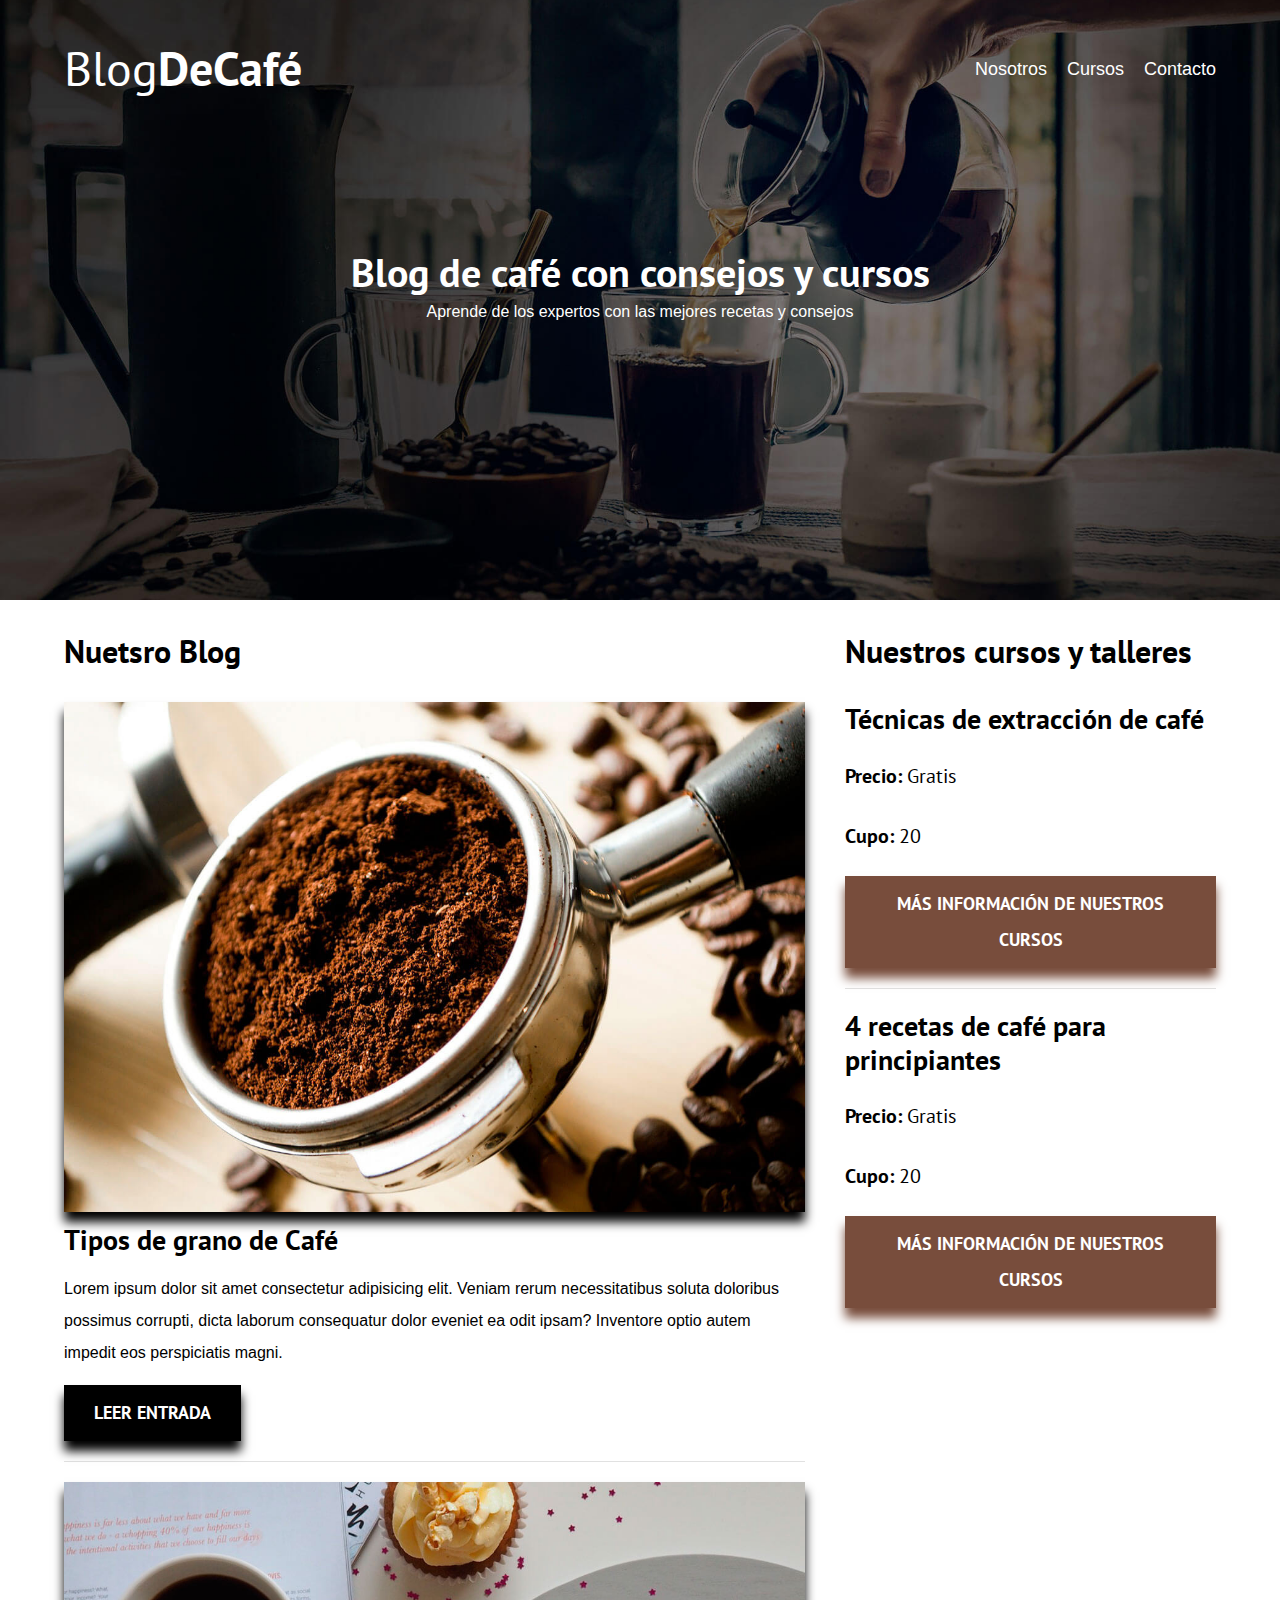
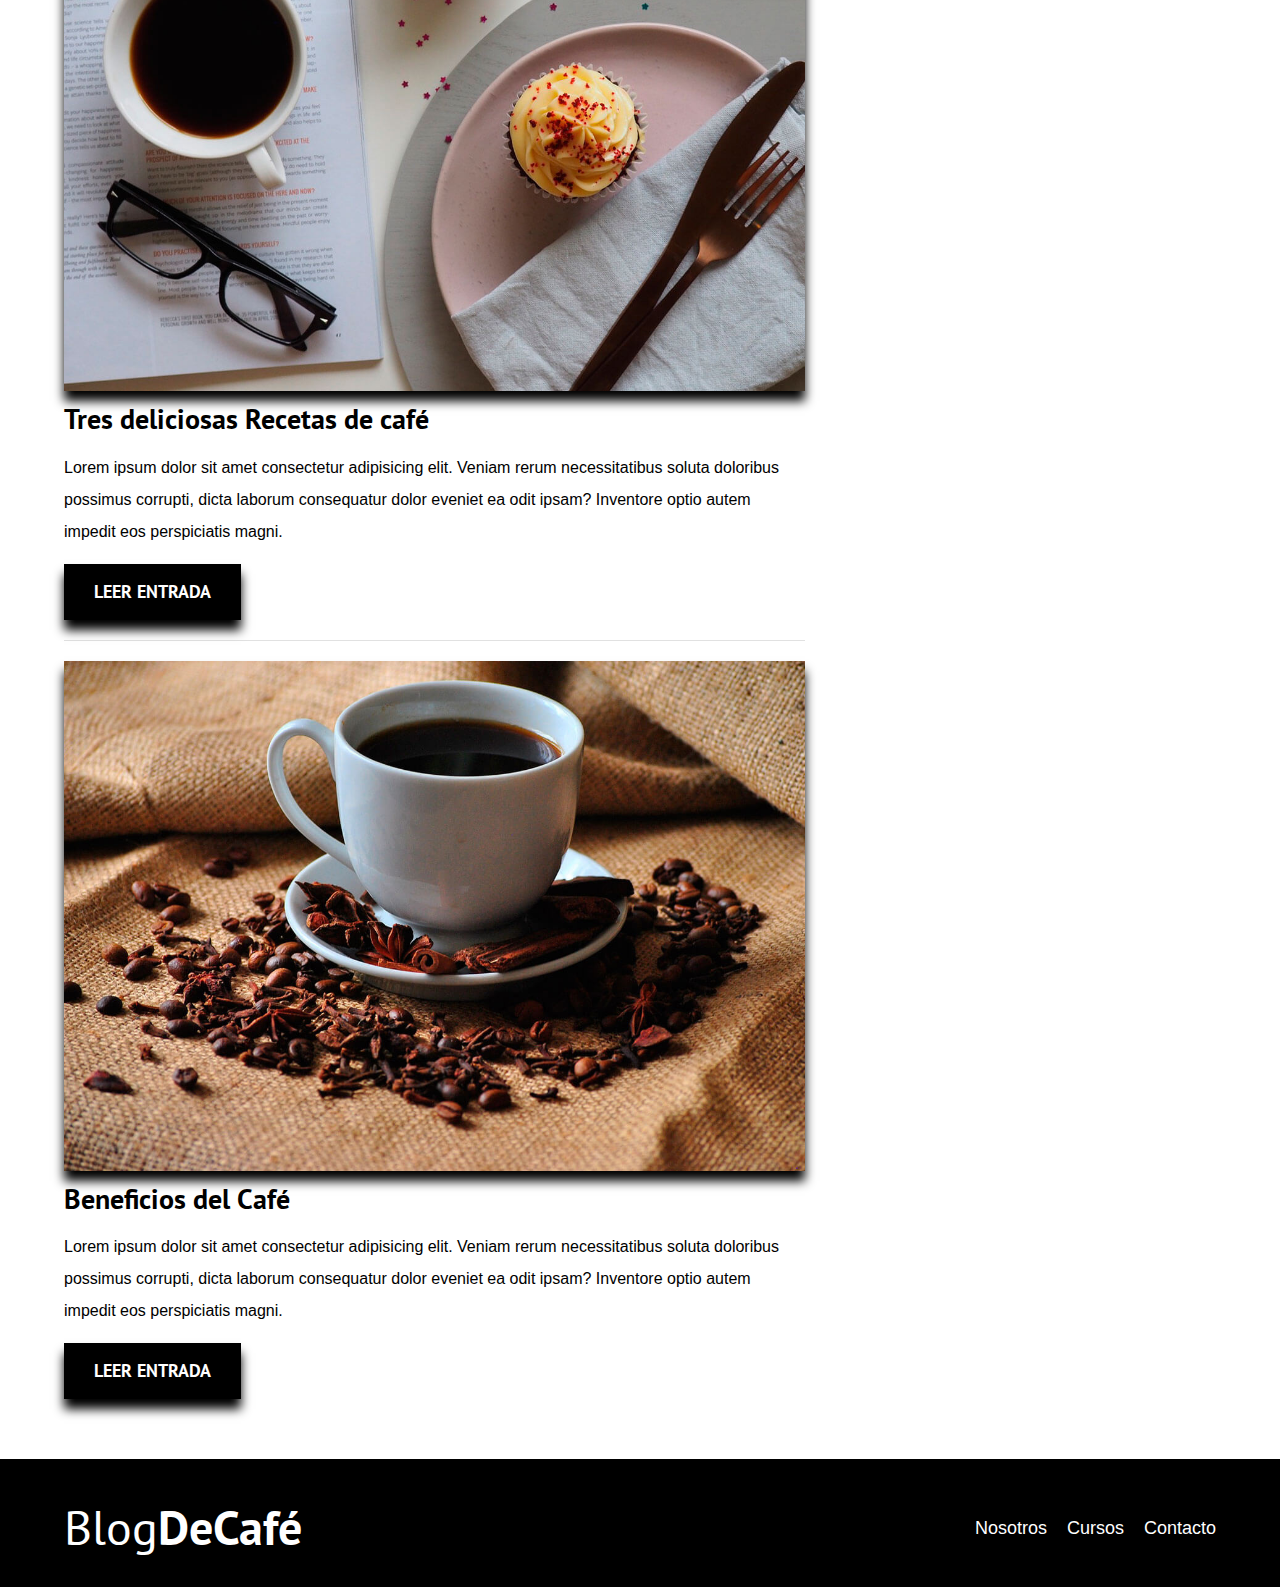
<file: index.html>
<!DOCTYPE html>
<html lang="en">
<head>
    <meta charset="UTF-8">
    <meta http-equiv="X-UA-Compatible" content="IE=edge">
    <meta name="viewport" content="width=device-width, initial-scale=1.0">
    <title>BlogDeCafe</title>
    <link rel="stylesheet" href="css/normalize.css">
    <link href="https://fonts.googleapis.com/css2?family=PT+Sans:wght@400;700&display=swap" rel="stylesheet">
    <link rel="stylesheet" href="css/style.css">
</head>
<body>
    <header class="header">
        <div class="contenedor">
            <div class="barra">
            <a class="logo" href="index.html">
                <h1 class="logo__nombre no-margin center-texto">Blog<span class="logo__bold">DeCafé</span></h1>
            </a>
            <nav class="navegacion">
                <a href="nosotros.html" class="navegacion__enlace">Nosotros</a>
                <a href="cursos.html" class="navegacion__enlace">Cursos</a>
                <a href="contacto.html" class="navegacion__enlace">Contacto</a>

            </nav>
            </div>

        </div>
        <div class="header__texto">
            <h2 class="no-margin">Blog de café con consejos y cursos</h2>
            <p class="no-margin"> Aprende de los expertos con las mejores recetas y consejos</p>

        </div>
    </header>
    <div class="contenedor contenido-principal">
        <main class="blog">
            <h3>Nuetsro Blog</h3>

            <article class="entrada">
                <div class="entrada__imagen">
                    <img loading="lazy" src="img/blog1.jpg" alt="imagen blog">
                </div>

                <div class="entrada__contenido">
                    <h4 class="no-margin"> Tipos de grano de Café</h4>
                    <p>Lorem ipsum dolor sit amet consectetur adipisicing elit. Veniam rerum necessitatibus soluta doloribus possimus corrupti, dicta laborum consequatur dolor eveniet ea odit ipsam? Inventore optio autem impedit eos perspiciatis magni.</p>
                    <a href="entrada.html" class="boton boton--primario"> Leer entrada</a>
                </div>
            </article>

            <article class="entrada">
                <div class="entrada__imagen">
                    <img loading="lazy" src="img/blog2.jpg" alt="imagen blog">
                </div>
                <div class="entrada__contenido">
                    <h4 class="no-margin">Tres deliciosas Recetas de café</h4>
                    <p>Lorem ipsum dolor sit amet consectetur adipisicing elit. Veniam rerum necessitatibus soluta doloribus possimus corrupti, dicta laborum consequatur dolor eveniet ea odit ipsam? Inventore optio autem impedit eos perspiciatis magni.</p>
                    <a href="entrada.html" class="boton boton--primario"> Leer entrada</a>
                </div>
            </article>

            <article class="entrada">
                <div class="entrada__imagen">
                    <img loading="lazy" src="img/blog3.jpg" alt="imagen blog">
                </div>
                <div class="entrada__contenido">
                    <h4 class="no-margin"> Beneficios del Café</h4>
                    <p>Lorem ipsum dolor sit amet consectetur adipisicing elit. Veniam rerum necessitatibus soluta doloribus possimus corrupti, dicta laborum consequatur dolor eveniet ea odit ipsam? Inventore optio autem impedit eos perspiciatis magni.</p>
                    <a href="entrada.html" class="boton boton--primario"> Leer entrada</a>
                </div>
            </article>

        </main>
        <aside class="sidebar">
            <h3>Nuestros cursos y talleres</h3>
            <ul class="cursos no-padding">
                <li class="widget-curso">

                    <h4 class="no-margin">Técnicas de extracción de café</h4>

                    <p class="widget-curso__label">Precio:
                        <span class="widget-curso__info">Gratis</span>
                    </p>
                    
                    <p class="widget-curso__label">Cupo:
                        <span class="widget-curso__info">20</span>
                    </p>

                    <a href="cursos.html" class="boton boton--secundario"> Más información de nuestros cursos</a>
                </li>
                <li class="widget-curso">
                    <h4 class="no-margin">4 recetas de café para principiantes </h4>
                    <p class="widget-curso__label">Precio:
                        <span class="widget-curso__info">Gratis</span>
                    </p>
                    
                    <p class="widget-curso__label">Cupo:
                        <span class="widget-curso__info">20</span>
                    </p>
                    <a href="cursos.html" class="boton boton--secundario"> Más información de nuestros cursos</a>
                    
                </li>
            </ul>
        </aside>
    </div>
    <footer class="footer">
        <div class="contenedor">
            <div class="barra"> 
                <a class="logo" href="index.html">
                    <h1 class="logo__nombre no-margin center-texto">Blog<span class="logo__bold">DeCafé</span></h1>
                </a>

                <nav class="navegacion">
                    <a href="nosotros.html" class="navegacion__enlace">Nosotros</a>
                    <a href="cursos.html" class="navegacion__enlace">Cursos</a>
                    <a href="contacto.html" class="navegacion__enlace">Contacto</a>
    
                </nav>
            </div>   
        </div>
    </footer>
    
</body>
</html>
</file>
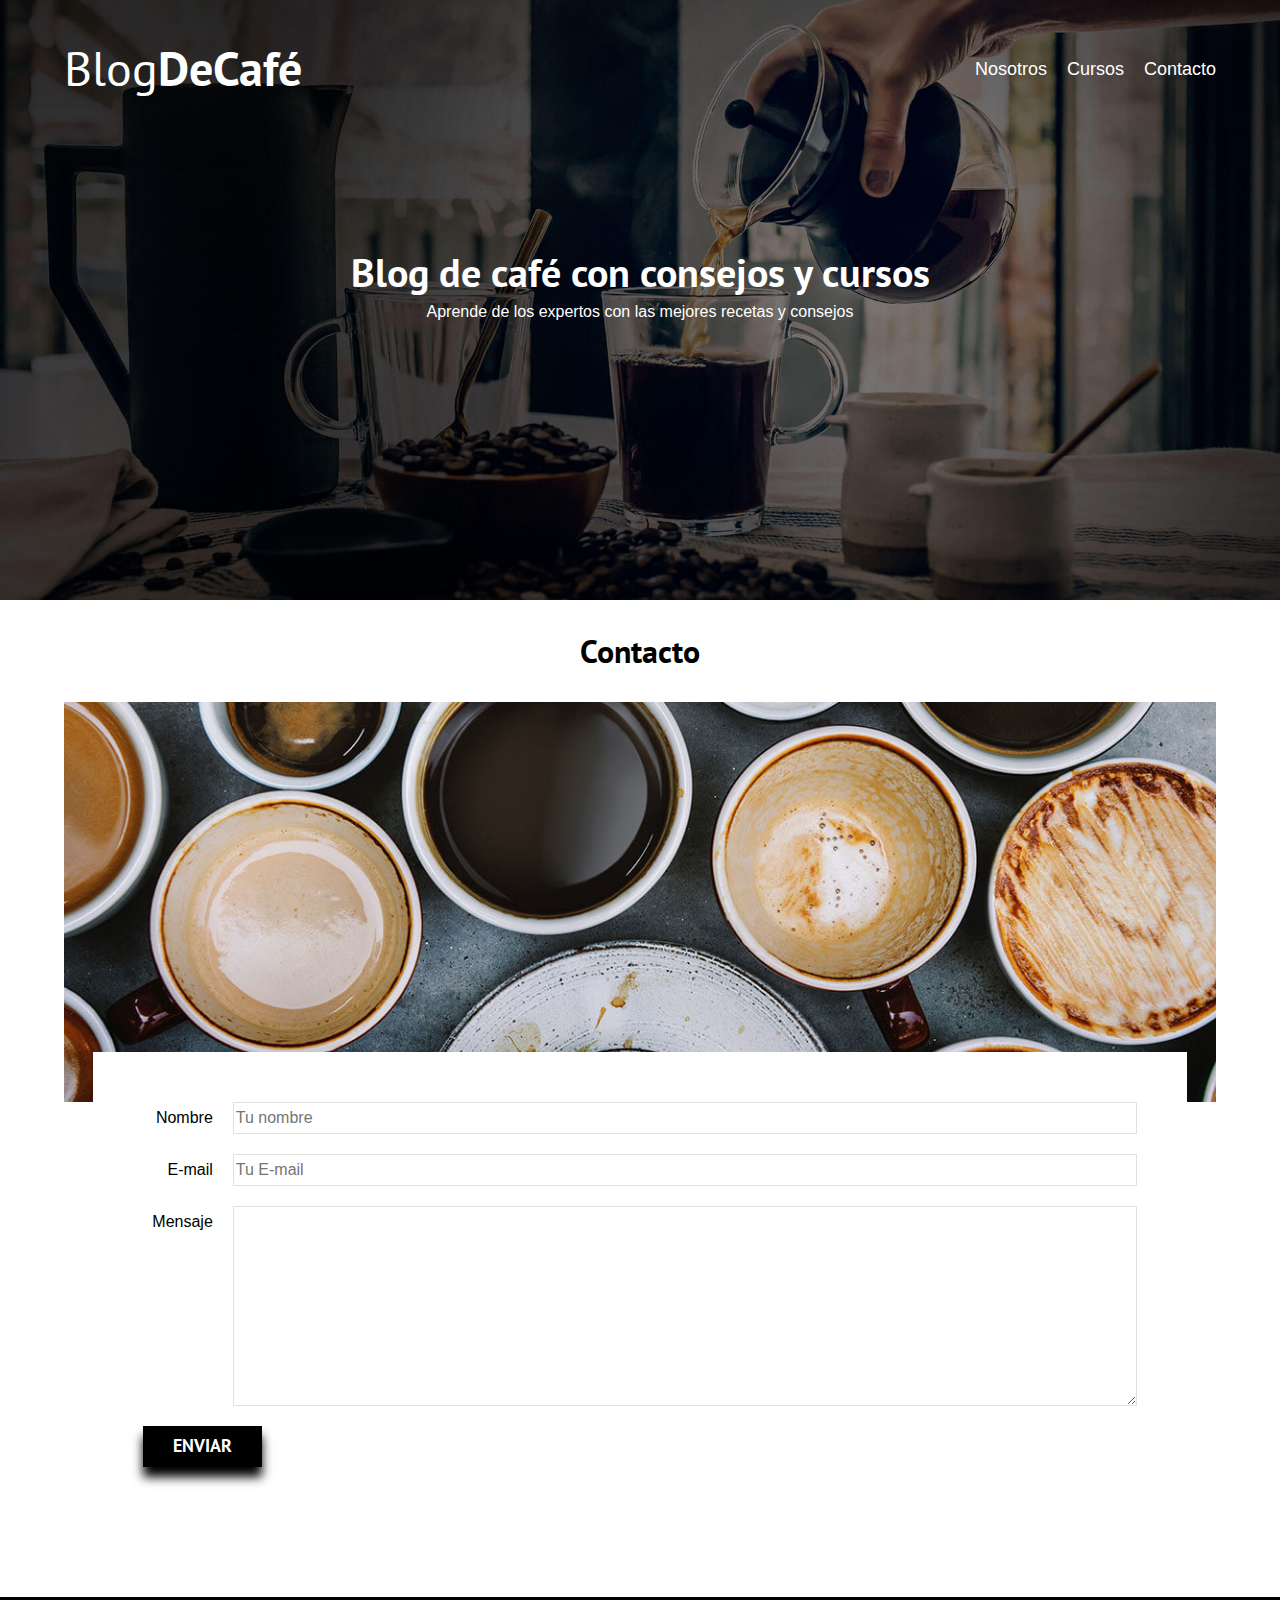
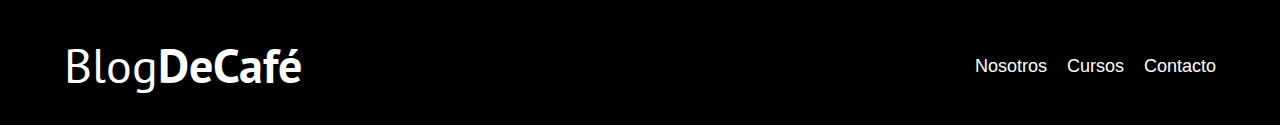
<file: contacto.html>
<!DOCTYPE html>
<html lang="en">
<head>
    <meta charset="UTF-8">
    <meta http-equiv="X-UA-Compatible" content="IE=edge">
    <meta name="viewport" content="width=device-width, initial-scale=1.0">
    <title>BlogDeCafe</title>
    <link rel="stylesheet" href="css/normalize.css">
    <link href="https://fonts.googleapis.com/css2?family=PT+Sans:wght@400;700&display=swap" rel="stylesheet">
    <link rel="stylesheet" href="css/style.css">
</head>
<body>
    <header class="header">
        <div class="contenedor">
            <div class="barra">
            <a class="logo" href="index.html">
                <h1 class="logo__nombre no-margin center-texto">Blog<span class="logo__bold">DeCafé</span></h1>
            </a>
            <nav class="navegacion">
                <a href="nosotros.html" class="navegacion__enlace">Nosotros</a>
                <a href="cursos.html" class="navegacion__enlace">Cursos</a>
                <a href="contacto.html" class="navegacion__enlace">Contacto</a>

            </nav>
            </div>

        </div>
        <div class="header__texto">
            <h2 class="no-margin">Blog de café con consejos y cursos</h2>
            <p class="no-margin"> Aprende de los expertos con las mejores recetas y consejos</p>

        </div>
    </header>
    <main class="contenedor">
        <h3 class="center-texto">Contacto</h3>
        <div class="contacto-bg"></div>
        <form class="formulario" action="">
            <div class="campo">
                <label class="campo__label" for="nombre">Nombre</label>
                <input
                    class="campo__field"
                    type="text" 
                    placeholder="Tu nombre" 
                    id="nombre">
            </div>
            <div class="campo">
                <label 
                    class="campo__label"for="email">E-mail</label>
                <input 
                    class="campo__field"
                    type="email"
                    placeholder="Tu E-mail" 
                    id="email">
            </div>
            <div class="campo">
                <label class="campo__label" for="mensaje">Mensaje</label>
                <textarea
                    class="campo__field campo__field--textarea"
                    name="mensaje" 
                    id="mensaje">
                </textarea>
            </div>
            <div class="campo">
            <input 
            type="submit" 
            value="Enviar" 
            class="boton boton--primario">
            </div>
        </form>
        
    </main>
    <footer class="footer">
        <div class="contenedor">
            <div class="barra"> 
                <a class="logo" href="index.html">
                    <h1 class="logo__nombre no-margin center-texto">Blog<span class="logo__bold">DeCafé</span></h1>
                </a>

                <nav class="navegacion">
                    <a href="nosotros.html" class="navegacion__enlace">Nosotros</a>
                    <a href="cursos.html" class="navegacion__enlace">Cursos</a>
                    <a href="contacto.html" class="navegacion__enlace">Contacto</a>
    
                </nav>
            </div>   
        </div>
    </footer>
    <script src="js/script.js"></script>
</body>
</html>
</file>
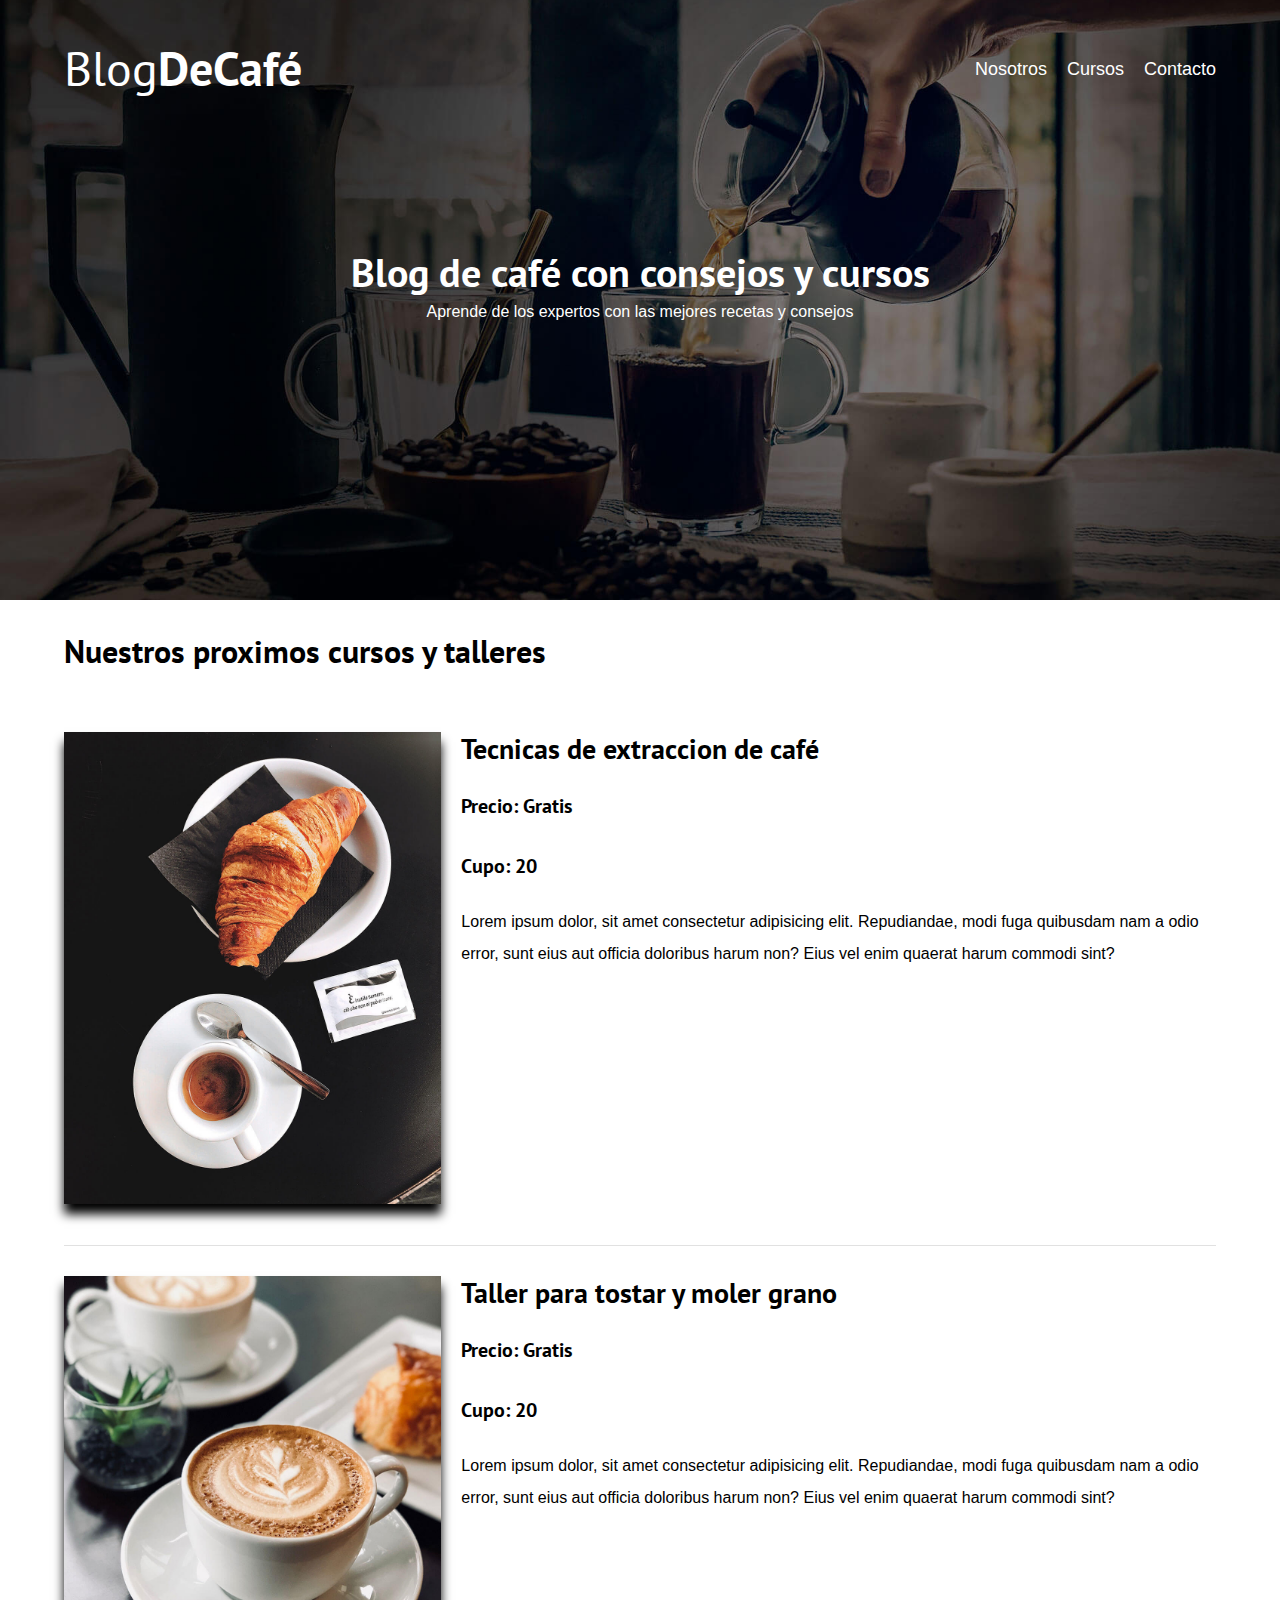
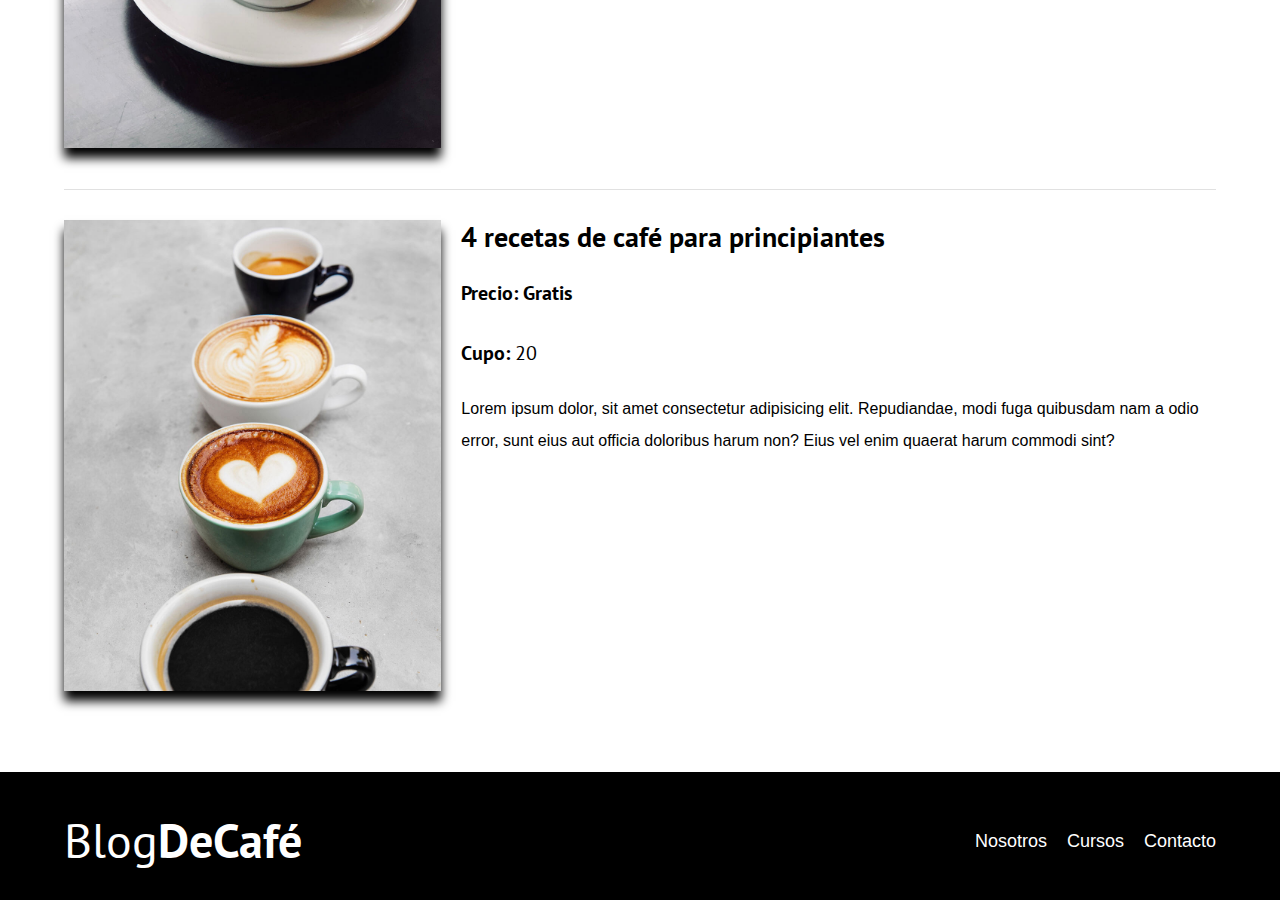
<file: cursos.html>
<!DOCTYPE html>
<html lang="en">
<head>
    <meta charset="UTF-8">
    <meta http-equiv="X-UA-Compatible" content="IE=edge">
    <meta name="viewport" content="width=device-width, initial-scale=1.0">
    <title>BlogDeCafe</title>
    <link rel="stylesheet" href="css/normalize.css">
    <link href="https://fonts.googleapis.com/css2?family=PT+Sans:wght@400;700&display=swap" rel="stylesheet">
    <link rel="stylesheet" href="css/style.css">
</head>
<body>
    <header class="header">
        <div class="contenedor">
            <div class="barra">
            <a class="logo" href="index.html">
                <h1 class="logo__nombre no-margin center-texto">Blog<span class="logo__bold">DeCafé</span></h1>
            </a>
            <nav class="navegacion">
                <a href="nosotros.html" class="navegacion__enlace">Nosotros</a>
                <a href="cursos.html" class="navegacion__enlace">Cursos</a>
                <a href="contacto.html" class="navegacion__enlace">Contacto</a>

            </nav>
            </div>

        </div>
        <div class="header__texto">
            <h2 class="no-margin">Blog de café con consejos y cursos</h2>
            <p class="no-margin"> Aprende de los expertos con las mejores recetas y consejos</p>

        </div>
    </header>
    <main class="contenedor">
        <h3>Nuestros proximos cursos y talleres</h3>
        <div class="curso">
            <div class="curso__imagen">
                <img src="img/curso1.jpg" alt="">

            </div>

            <div class="curso__informacion">
                <h4 class="no-margin">Tecnicas de extraccion de café</h4>

            <p class="curso__label">Precio:
                <span class="curso__info">Gratis</span>
            </p>
            
            <p class="curso__label">Cupo:
                <span class="curso__info">20</span>
            </p>
            <p class="curso__descripcion">
                Lorem ipsum dolor, sit amet consectetur adipisicing elit. Repudiandae, modi fuga quibusdam nam a odio error, sunt eius aut officia doloribus harum non? Eius vel enim quaerat harum commodi sint?
            </p>
            </div> <!--curso__descripcion-->
        </div> <!--curso-->

        <div class="curso">
            <div class="curso__imagen">
                <img src="img/curso2.jpg" alt="">

            </div>

            <div class="curso__informacion">
                <h4 class="no-margin">Taller para tostar y moler grano</h4>

            <p class="curso__label">Precio:
                <span class="curso__info">Gratis</span>
            </p>
            
            <p class="curso__label">Cupo:
                <span class="curso__info">20</span>
            </p>
            <p class="curso__descripcion">
                Lorem ipsum dolor, sit amet consectetur adipisicing elit. Repudiandae, modi fuga quibusdam nam a odio error, sunt eius aut officia doloribus harum non? Eius vel enim quaerat harum commodi sint?
            </p>
            </div> <!--curso__descripcion-->
        </div> <!--curso-->

        <div class="curso">
            <div class="curso__imagen">
                <img src="img/curso3.jpg" alt="">

            </div>

            <div class="curso__informacion">
                <h4 class="no-margin">4 recetas de café para principiantes </h4>

            <p class="curso__label">Precio:
                <span class="curso__infomacion">Gratis</span>
            </p>
            
            <p class="curso__label">Cupo:
                <span class="curso__informacion">20</span>
            </p>
            <p class="curso__descripcion">
                Lorem ipsum dolor, sit amet consectetur adipisicing elit. Repudiandae, modi fuga quibusdam nam a odio error, sunt eius aut officia doloribus harum non? Eius vel enim quaerat harum commodi sint?
            </p>
            </div> <!--curso__descripcion-->
        </div> <!--curso-->

    </main>
    <footer class="footer">
        <div class="contenedor">
            <div class="barra"> 
                <a class="logo" href="index.html">
                    <h1 class="logo__nombre no-margin center-texto">Blog<span class="logo__bold">DeCafé</span></h1>
                </a>

                <nav class="navegacion">
                    <a href="nosotros.html" class="navegacion__enlace">Nosotros</a>
                    <a href="cursos.html" class="navegacion__enlace">Cursos</a>
                    <a href="contacto.html" class="navegacion__enlace">Contacto</a>
    
                </nav>
            </div>   
        </div>
    </footer>
    
</body>
</html>
</file>
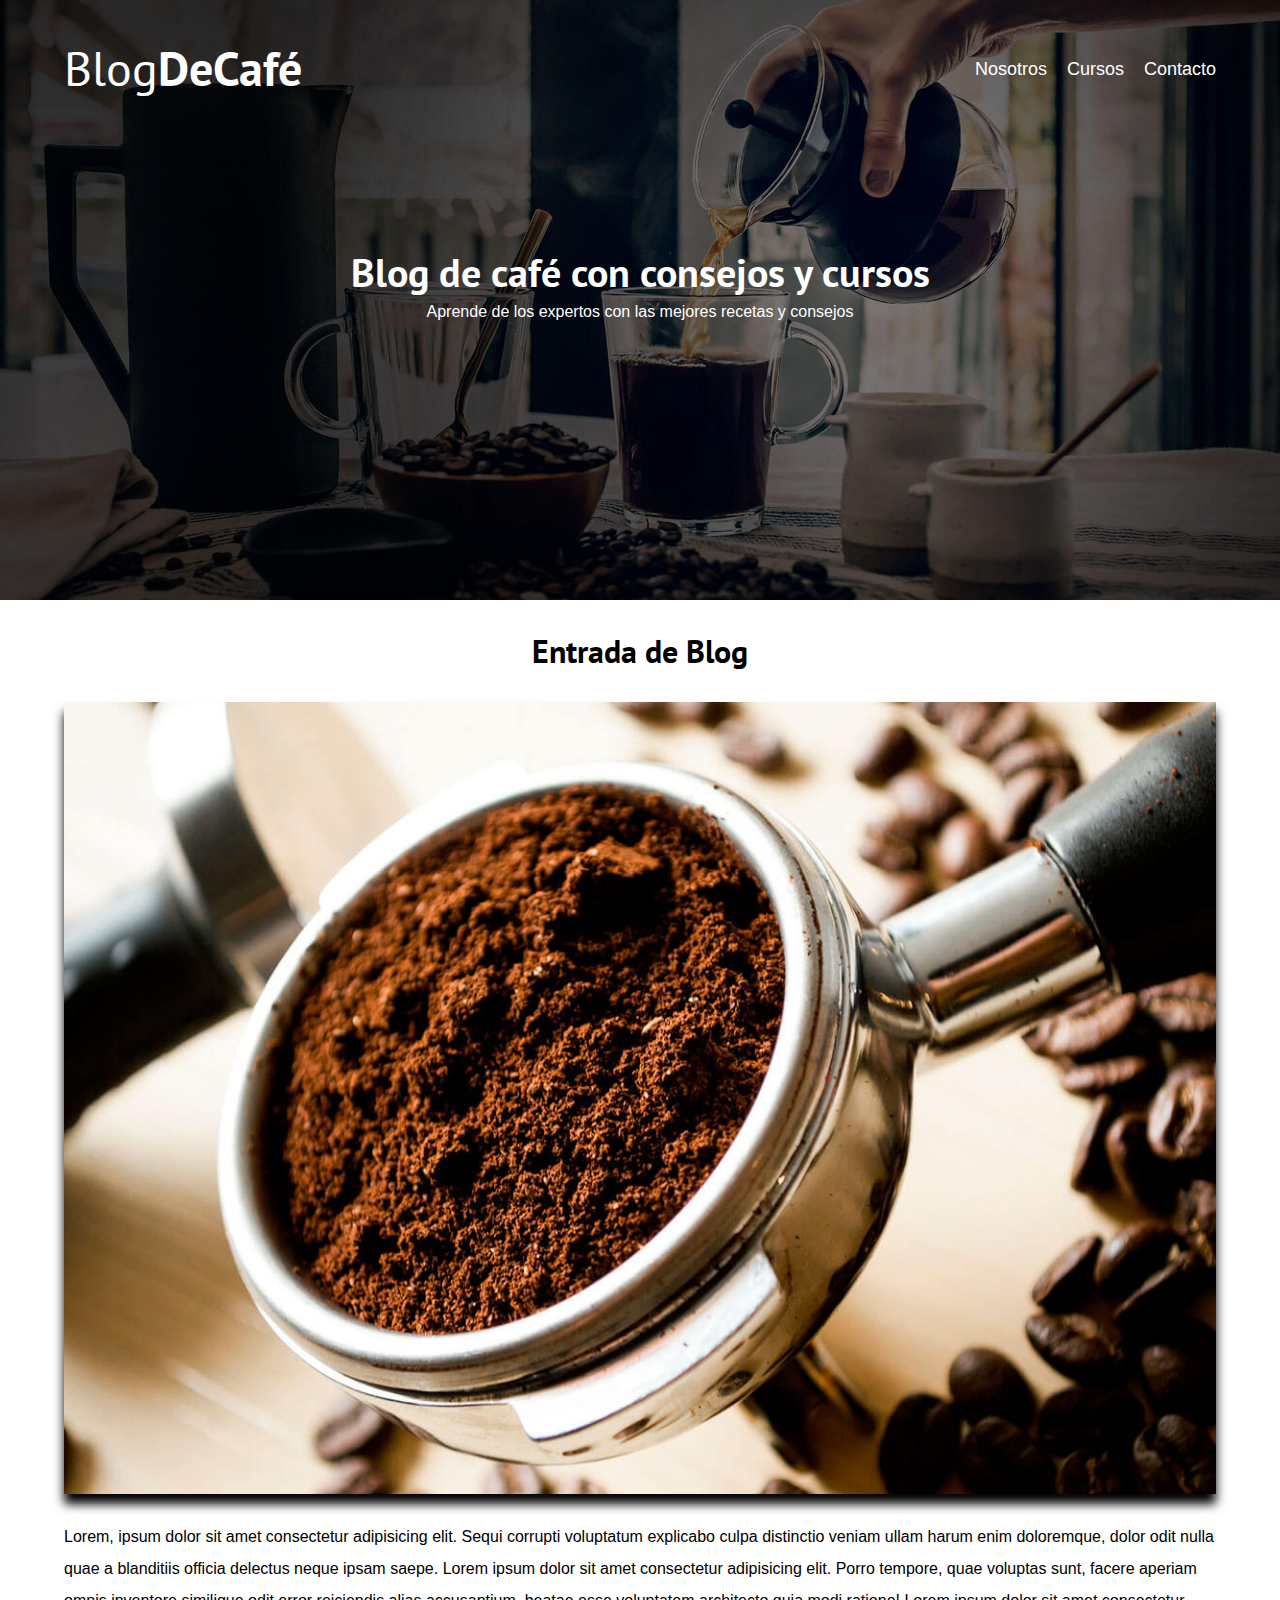
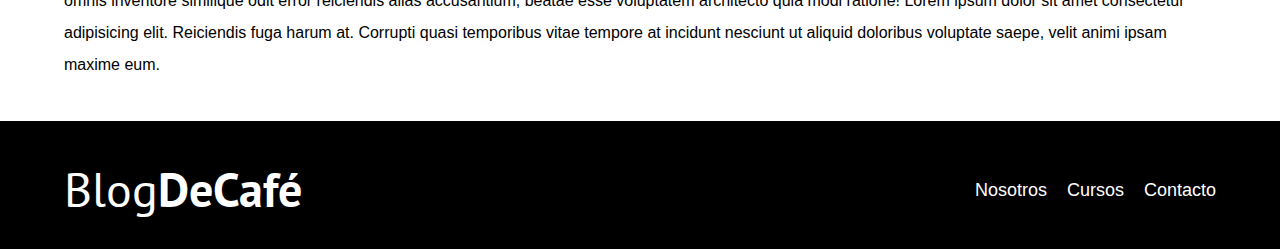
<file: entrada.html>
<!DOCTYPE html>
<html lang="en">
<head>
    <meta charset="UTF-8">
    <meta http-equiv="X-UA-Compatible" content="IE=edge">
    <meta name="viewport" content="width=device-width, initial-scale=1.0">
    <title>BlogDeCafe</title>
    <link rel="stylesheet" href="css/normalize.css">
    <link href="https://fonts.googleapis.com/css2?family=PT+Sans:wght@400;700&display=swap" rel="stylesheet">
    <link rel="stylesheet" href="css/style.css">
</head>
<body>
    <header class="header">
        <div class="contenedor">
            <div class="barra">
            <a class="logo" href="index.html">
                <h1 class="logo__nombre no-margin center-texto">Blog<span class="logo__bold">DeCafé</span></h1>
            </a>
            <nav class="navegacion">
                <a href="nosotros.html" class="navegacion__enlace">Nosotros</a>
                <a href="cursos.html" class="navegacion__enlace">Cursos</a>
                <a href="contacto.html" class="navegacion__enlace">Contacto</a>

            </nav>
            </div>

        </div>
        <div class="header__texto">
            <h2 class="no-margin">Blog de café con consejos y cursos</h2>
            <p class="no-margin"> Aprende de los expertos con las mejores recetas y consejos</p>

        </div>
    </header>
    <main class="contenedor">
        <h3 class="center-texto">Entrada de Blog</h3>
        <img src="img/blog1.jpg" alt="imagen-del-blog">
        <p>
            Lorem, ipsum dolor sit amet consectetur adipisicing elit. Sequi corrupti voluptatum explicabo culpa distinctio veniam ullam harum enim doloremque, dolor odit nulla quae a blanditiis officia delectus neque ipsam saepe.
            Lorem ipsum dolor sit amet consectetur adipisicing elit. Porro tempore, quae voluptas sunt, facere aperiam omnis inventore similique odit error reiciendis alias accusantium, beatae esse voluptatem architecto quia modi ratione!
            Lorem ipsum dolor sit amet consectetur adipisicing elit. Reiciendis fuga harum at. Corrupti quasi temporibus vitae tempore at incidunt nesciunt ut aliquid doloribus voluptate saepe, velit animi ipsam maxime eum.
            
        </p>
        </div>
    </main>
    <footer class="footer">
        <div class="contenedor">
            <div class="barra"> 
                <a class="logo" href="index.html">
                    <h1 class="logo__nombre no-margin center-texto">Blog<span class="logo__bold">DeCafé</span></h1>
                </a>

                <nav class="navegacion">
                    <a href="nosotros.html" class="navegacion__enlace">Nosotros</a>
                    <a href="cursos.html" class="navegacion__enlace">Cursos</a>
                    <a href="contacto.html" class="navegacion__enlace">Contacto</a>
    
                </nav>
            </div>   
        </div>
    </footer>
    
</body>
</html>
</file>
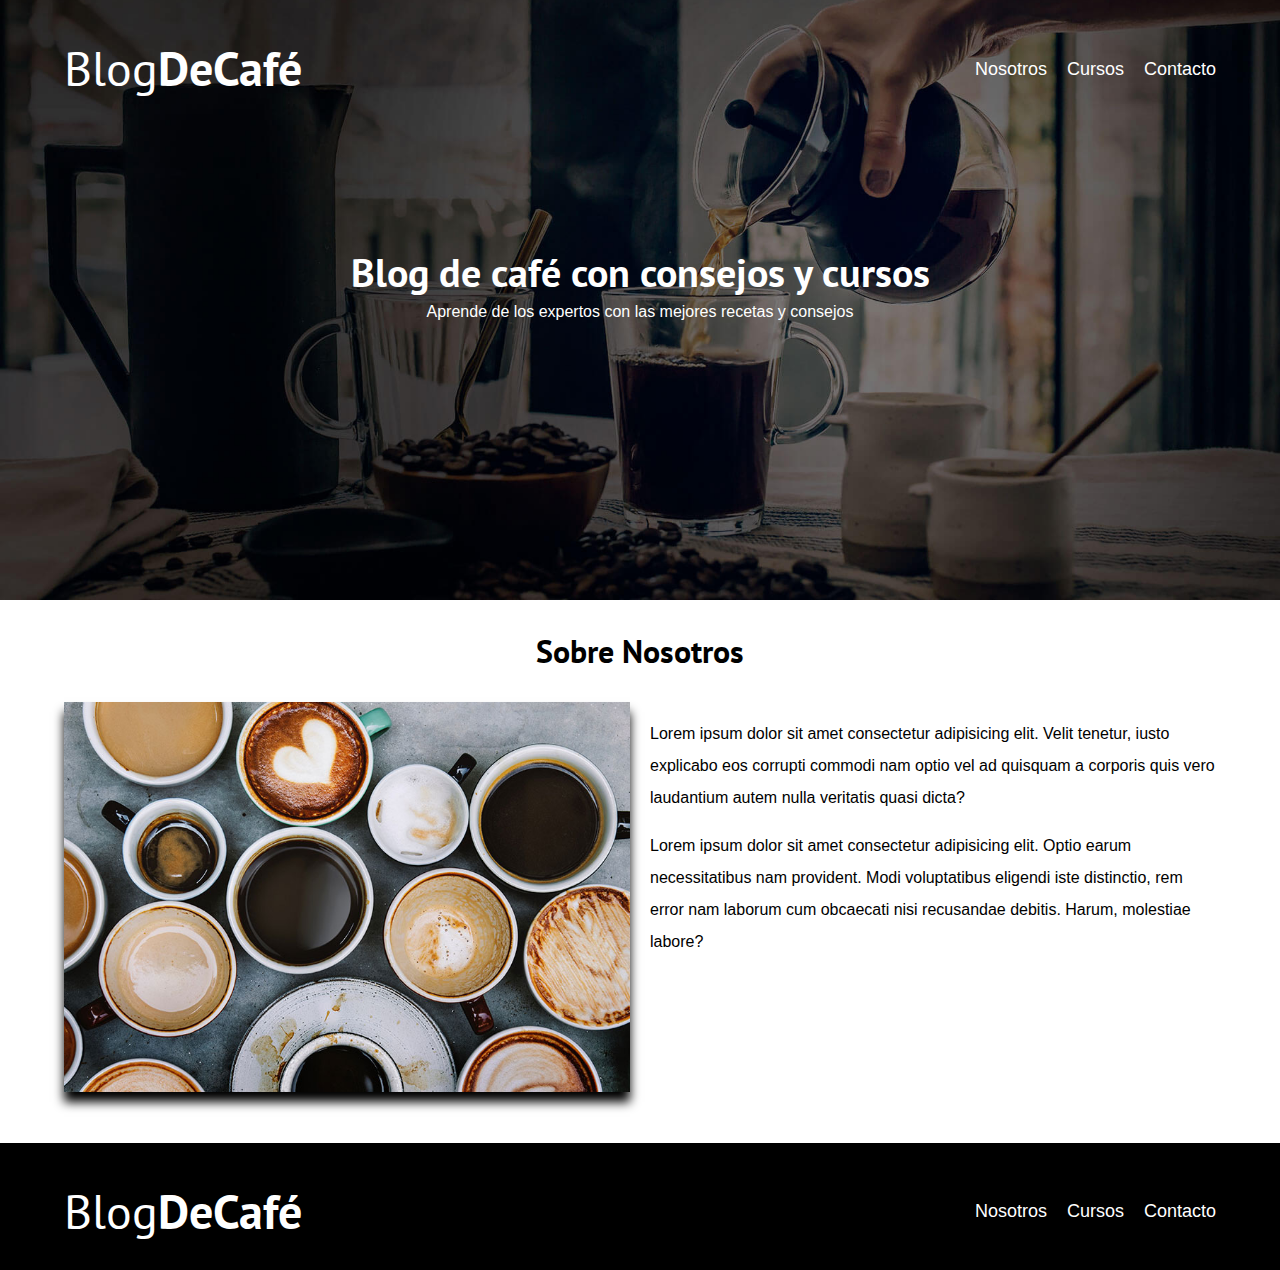
<file: nosotros.html>
<!DOCTYPE html>
<html lang="en">
<head>
    <meta charset="UTF-8">
    <meta http-equiv="X-UA-Compatible" content="IE=edge">
    <meta name="viewport" content="width=device-width, initial-scale=1.0">
    <title>BlogDeCafe</title>
    <link rel="stylesheet" href="css/normalize.css">
    <link href="https://fonts.googleapis.com/css2?family=PT+Sans:wght@400;700&display=swap" rel="stylesheet">
    <link rel="stylesheet" href="css/style.css">
</head>
<body>
    <header class="header">
        <div class="contenedor">
            <div class="barra">
            <a class="logo" href="index.html">
                <h1 class="logo__nombre no-margin center-texto">Blog<span class="logo__bold">DeCafé</span></h1>
            </a>
            <nav class="navegacion">
                <a href="nosotros.html" class="navegacion__enlace">Nosotros</a>
                <a href="cursos.html" class="navegacion__enlace">Cursos</a>
                <a href="contacto.html" class="navegacion__enlace">Contacto</a>

            </nav>
            </div>

        </div>
        <div class="header__texto">
            <h2 class="no-margin">Blog de café con consejos y cursos</h2>
            <p class="no-margin"> Aprende de los expertos con las mejores recetas y consejos</p>

        </div>
    </header>
    <main class="contenedor">
        <h3 class="center-texto">Sobre Nosotros</h3>
        <div class="sobre-nosotros">
            <div class="sobre-nosotros__imagen">
                <img src="img/nosotros.jpg" alt="imagen nosotros">
            </div>

            <div class="sobre-nosotros__texto">
                <p>
                    Lorem ipsum dolor sit amet consectetur adipisicing elit. Velit tenetur, iusto explicabo eos corrupti commodi nam optio vel ad quisquam a corporis quis vero laudantium autem nulla veritatis quasi dicta?
         
                </p>
                <p>
                    Lorem ipsum dolor sit amet consectetur adipisicing elit. Optio earum necessitatibus nam provident. Modi voluptatibus eligendi iste distinctio, rem error nam laborum cum obcaecati nisi recusandae debitis. Harum, molestiae labore?
                </p>

            </div>

        </div>
    </main>
    <footer class="footer">
        <div class="contenedor">
            <div class="barra"> 
                <a class="logo" href="index.html">
                    <h1 class="logo__nombre no-margin center-texto">Blog<span class="logo__bold">DeCafé</span></h1>
                </a>

                <nav class="navegacion">
                    <a href="nosotros.html" class="navegacion__enlace">Nosotros</a>
                    <a href="cursos.html" class="navegacion__enlace">Cursos</a>
                    <a href="contacto.html" class="navegacion__enlace">Contacto</a>
    
                </nav>
            </div>   
        </div>
    </footer>
    
</body>
</html>
</file>
<file: css/style.css>
:root {
    --fuenteHeading: 'PT Sans', sans-serif;
    --fuenteParrafos: 'Open Sans', sans-serif;

    --primario: #784D3C;
    --gris: #e1e1e1;
    --blanco: #ffffff;
    --negro: #000000;

}

html{
    box-sizing: border-box;
    font-size: 62.5%; /*1rem = 10px*/
}
*,*:before, *:after{
    box-sizing: inherit;
}

body{
    font-family: var(--fuenteParrafos);
    font-size: 1.6rem;
    line-height: 2;
    }

/**GLOBALES**/
.contenedor{
    width: min(90%, 120rem);
    margin: 0 auto;
}

a {
    text-decoration: none;
}
a:hover{
    color: burlywood;
}
h1, h2,h3,h4 {
    font-family: var(--fuenteHeading);
    line-height: 1.2 ;
}
h1{
    font-size: 4.8rem;
}
h2{
    font-size: 4rem;
}
h3{
    font-size: 3.2rem;
}
h4{
    font-size: 2.8rem;
}
img {
    max-width: 100%;
    box-shadow: 0px 10px 10px black;
}
/**utilidades**/
.no-margin{
    margin: 0;
}
.no-padding{
    padding:0;
}
.center-texto{
    text-align: center;
}

/**HEADER**/
.header{
    background-image: url(../img/banner.jpg);
    height: 60rem;
    background-size: cover;
    background-repeat: no-repeat;
    background-position: center center;
}

.header__texto{
    text-align: center;
    color: var(--blanco);
    margin-top: 5rem;

}
@media(min-width: 768px){
    .header__texto{
        margin-top: 15rem;
    }
}
.barra{
    padding-top:4rem ;
}
@media(min-width: 768px){
    .barra{
        display: flex;
        justify-content: space-between;
        align-items: center;
    }
}
.logo{
    color: var(--blanco);
}
.logo__nombre{
    font-weight: 400;
}
.logo__bold{
    font-weight: 700;
}
@media (min-width:768px) {
    .navegacion{
        display: flex;
        gap: 2rem;
    }
}
.navegacion__enlace{
    display: block;
    text-align: center;
    font-size: 1.8rem;
    color: var(--blanco);
}
@media (min-width: 768px){
    .contenido-principal{
        display: grid;
        grid-template-columns: 2fr 1fr;
        column-gap: 4rem;
    }
}

/**ENTRADA**/
.entrada{
    border-bottom: 1px solid var(--gris);
    margin-bottom: 2rem;
}

.entrada:last-of-type{
    border: none;
    margin-bottom: 0 ;
}
.boton{
    display: block;
    font-family: var(--fuenteHeading);
    color: var(--blanco);
    text-align: center;
    padding: 1rem 3rem;
    font-size: 1.8rem;
    text-transform: uppercase;
    font-weight: 700;
    margin-bottom: 2rem;
    border: none;

}
@media (min-width: 768px){
    .boton{
        display: inline-block;
    }
}
.boton:hover{
    cursor: pointer;
}
.boton--primario{
    box-shadow: 0px 10px 10px rgb(0, 0, 0);
    background-color: var(--negro);
}
.boton--secundario{
    color:white;
    box-shadow: 0px 10px 10px var(--primario);
    background-color: var(--primario);
}
.cursos{
    list-style: none;
}
.widget-curso{
    border-bottom: 1px solid var(--gris);
    margin-bottom: 2rem;
}
.widget-curso:last-of-type{
    border: none;
    margin-bottom: 0;
}
.widget-curso__label,
.curso__label{
    font-family: var(--fuenteHeading);
    font-weight: bold;
}
.widget-curso__info,
.curso__informacion{
    font-weight: normal;
}
.widget-curso__label,
.widget-curso__info,
.curso__label,
.curso__info{
    font-size: 2rem;
}
.footer{
    background-color: var(--negro);
    padding-bottom: 3rem;
    margin-top: 4rem;
}
/**SOBRE NOSOTROS**/
@media (min-width:768px) {
    .sobre-nosotros{
        display: flex ;
        justify-content: space-between;
    }
    .sobre-nosotros__imagen,
    .sobre-nosotros__texto{
        flex-basis: calc(50% - 1rem); /*seria el width cuando tenemos flexbox. Al usar el cal, el cambio no se ve, para eso hay que alinearlo (justify-contect)*/ 
    }
    /* Mismo que arriba pero con GRID
    
        .sobre-nosotros{
        display: grid;
        grid-template-columns: repeat(2, 1fr);
        column-gap: 2rem;
    } */
}
/**CURSO**/
.curso{
    padding: 3rem 0;
    border-bottom:1px solid var(--gris) ;
}
@media (min-width: 768px){
    .curso{
        display: grid;
        grid-template-columns: 1fr 2fr;
        column-gap: 2rem;
    }
}

.curso:last-of-type{
    border:none
}
/**CONTACTO**/

.error{
    background-color: red;
    text-align: center;
    padding: 1rem;
    color: var(--blanco);
    text-transform: uppercase;

}
.correcto{
    background-color: green;
    text-align: center;
    padding: 1rem;
    color: var(--blanco);
    text-transform: uppercase;
}
.contacto-bg{
    background-image: url(../img/contacto.jpg);
    height: 40rem;
    background-size: cover;
    background-repeat: no-repeat;

}
.formulario{
    background-color: var(--blanco);
    margin: -5rem auto 0 auto;
    width: 95%;
    padding: 5rem;
}
.campo{
    display: flex;
    margin-bottom: 2rem;

}
.campo__label{
    flex: 0 0 9rem;
    text-align: right;
    padding-right: 2rem;
}
.campo__field{
    flex: 1;
    border: 1px solid var(--gris);
}
.campo__field--textarea{
    height: 20rem;
}
</file>
